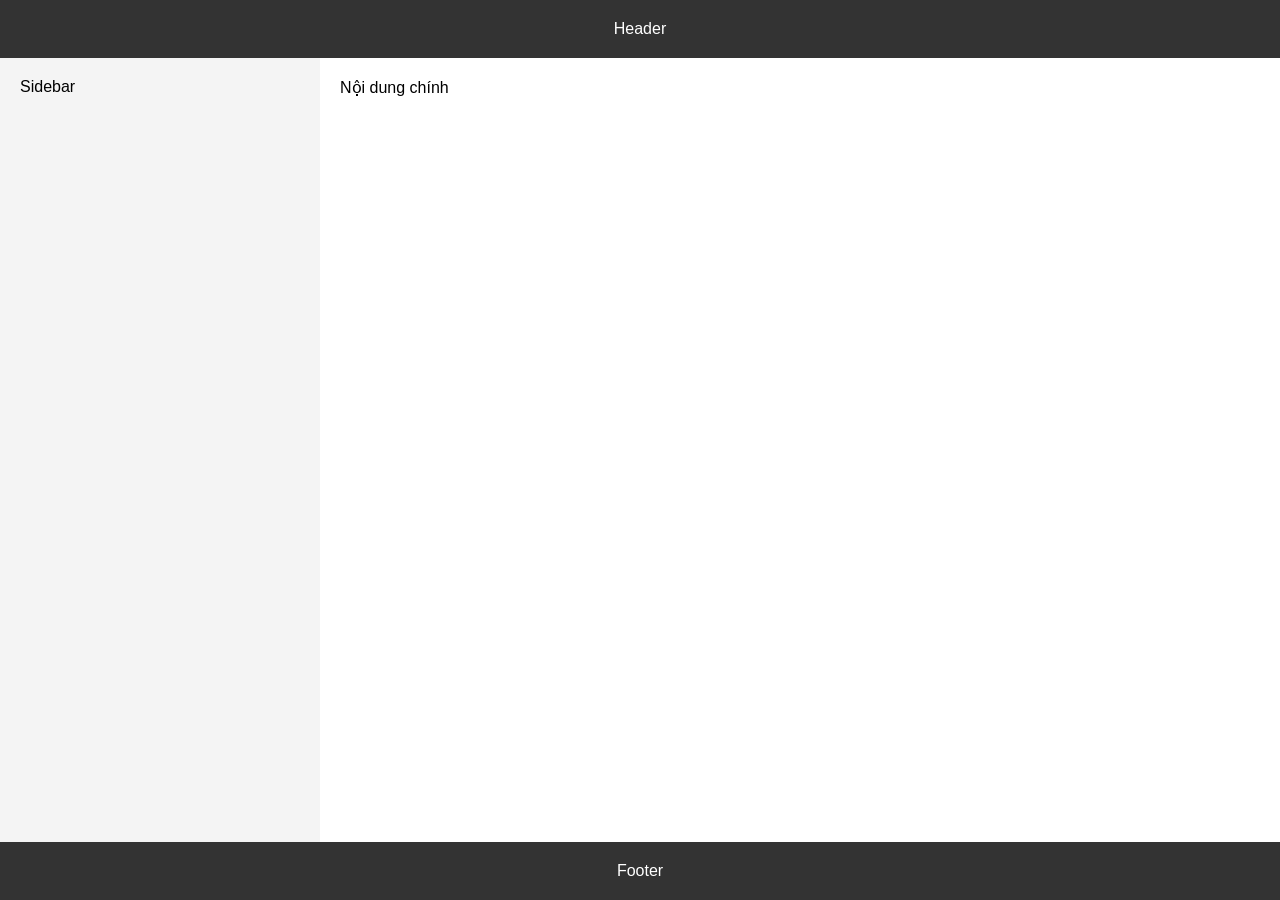
<file: grid-layout/index.html>
<!DOCTYPE html>
<html lang="vi">
<head>
    <meta charset="UTF-8">
    <meta name="viewport" content="width=device-width, initial-scale=1.0">
    <title>CSS Grid Layout</title>
    <link rel="stylesheet" href="style.css">
</head>
<body>
    <div class="container">
        <header class="header">Header</header>
        <nav class="sidebar">Sidebar</nav>
        <main class="content">Nội dung chính</main>
        <footer class="footer">Footer</footer>
    </div>
</body>
</html>
</file>
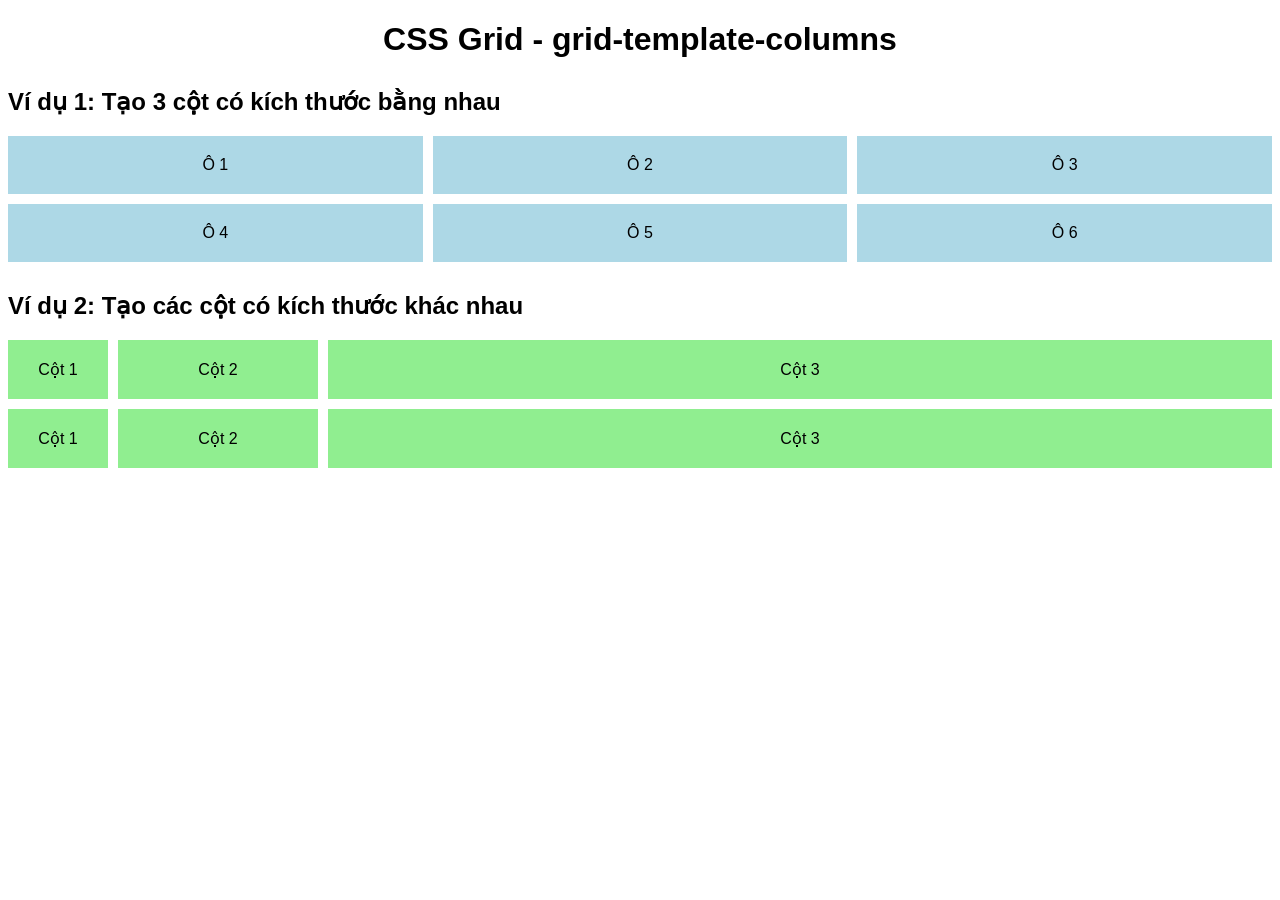
<file: grid-template-columns/index.html>
<!DOCTYPE html>
<html lang="vi">
<head>
    <meta charset="UTF-8">
    <meta name="viewport" content="width=device-width, initial-scale=1.0">
    <title>grid-template-columns</title>

    <style>
        body {
            font-family: Arial, sans-serif;
        }

        h1 {
            text-align: center;
        }

        h2 {
            margin-top: 30px;
        }

        .grid-container {
            display: grid;
            gap: 10px;
            margin-bottom: 30px;
        }

        .grid-container div {
            padding: 20px;
            text-align: center;
        }

        /* Ví dụ 1 */
        .example1 {
            grid-template-columns: 1fr 1fr 1fr;
        }

        .example1 div {
            background-color: lightblue;
        }

        /* Ví dụ 2 */
        .example2 {
            grid-template-columns: 100px 200px 1fr;
        }

        .example2 div {
            background-color: lightgreen;
        }
    </style>
</head>

<body>

    <h1>CSS Grid - grid-template-columns</h1>

    <h2>Ví dụ 1: Tạo 3 cột có kích thước bằng nhau</h2>

    <div class="grid-container example1">
        <div>Ô 1</div>
        <div>Ô 2</div>
        <div>Ô 3</div>
        <div>Ô 4</div>
        <div>Ô 5</div>
        <div>Ô 6</div>
    </div>


    <h2>Ví dụ 2: Tạo các cột có kích thước khác nhau</h2>

    <div class="grid-container example2">
        <div>Cột 1</div>
        <div>Cột 2</div>
        <div>Cột 3</div>
        <div>Cột 1</div>
        <div>Cột 2</div>
        <div>Cột 3</div>
    </div>

</body>
</html>
</file>
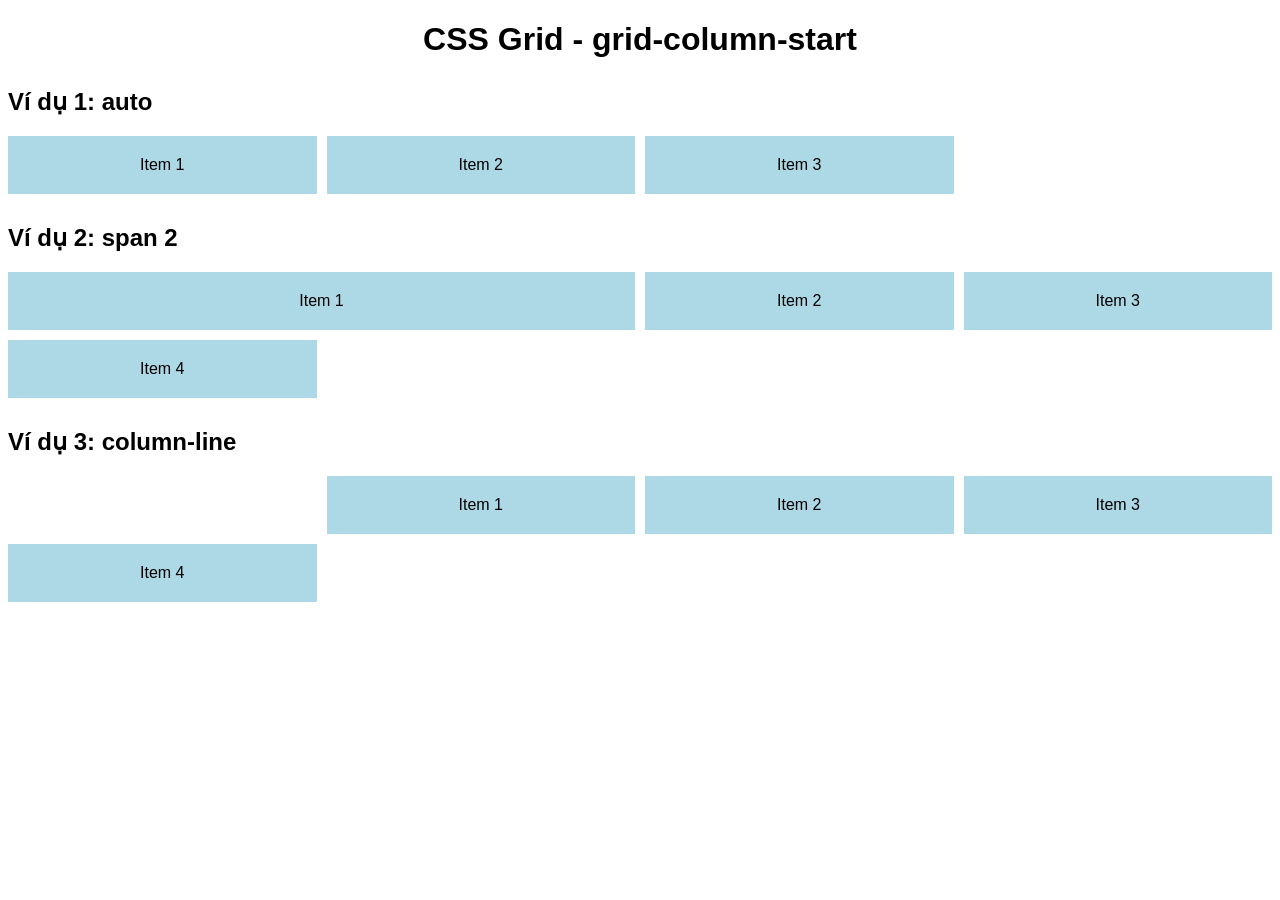
<file: grid-template-columns/grid-column-start/index.html>
<!DOCTYPE html>
<html lang="vi">
<head>
    <meta charset="UTF-8">
    <meta name="viewport" content="width=device-width, initial-scale=1.0">
    <title>grid-column-start</title>

    <style>
        body {
            font-family: Arial, sans-serif;
        }

        h1 {
            text-align: center;
        }

        h2 {
            margin-top: 30px;
        }

        .grid-container {
            display: grid;
            grid-template-columns: repeat(4, 1fr);
            gap: 10px;
            margin-bottom: 30px;
        }

        .grid-container div {
            background-color: lightblue;
            padding: 20px;
            text-align: center;
        }

        /* Ví dụ 1: auto */
        .auto .item1 {
            grid-column-start: auto;
        }

        /* Ví dụ 2: span 2 */
        .span .item1 {
            grid-column-start: span 2;
        }

        /* Ví dụ 3: column-line */
        .column-line .item1 {
            grid-column-start: 2;
        }
    </style>
</head>

<body>

    <h1>CSS Grid - grid-column-start</h1>

    <h2>Ví dụ 1: auto</h2>

    <div class="grid-container auto">
        <div class="item1">Item 1</div>
        <div>Item 2</div>
        <div>Item 3</div>
    </div>


    <h2>Ví dụ 2: span 2</h2>

    <div class="grid-container span">
        <div class="item1">Item 1</div>
        <div>Item 2</div>
        <div>Item 3</div>
        <div>Item 4</div>
    </div>


    <h2>Ví dụ 3: column-line</h2>

    <div class="grid-container column-line">
        <div class="item1">Item 1</div>
        <div>Item 2</div>
        <div>Item 3</div>
        <div>Item 4</div>
    </div>

</body>
</html>
</file>
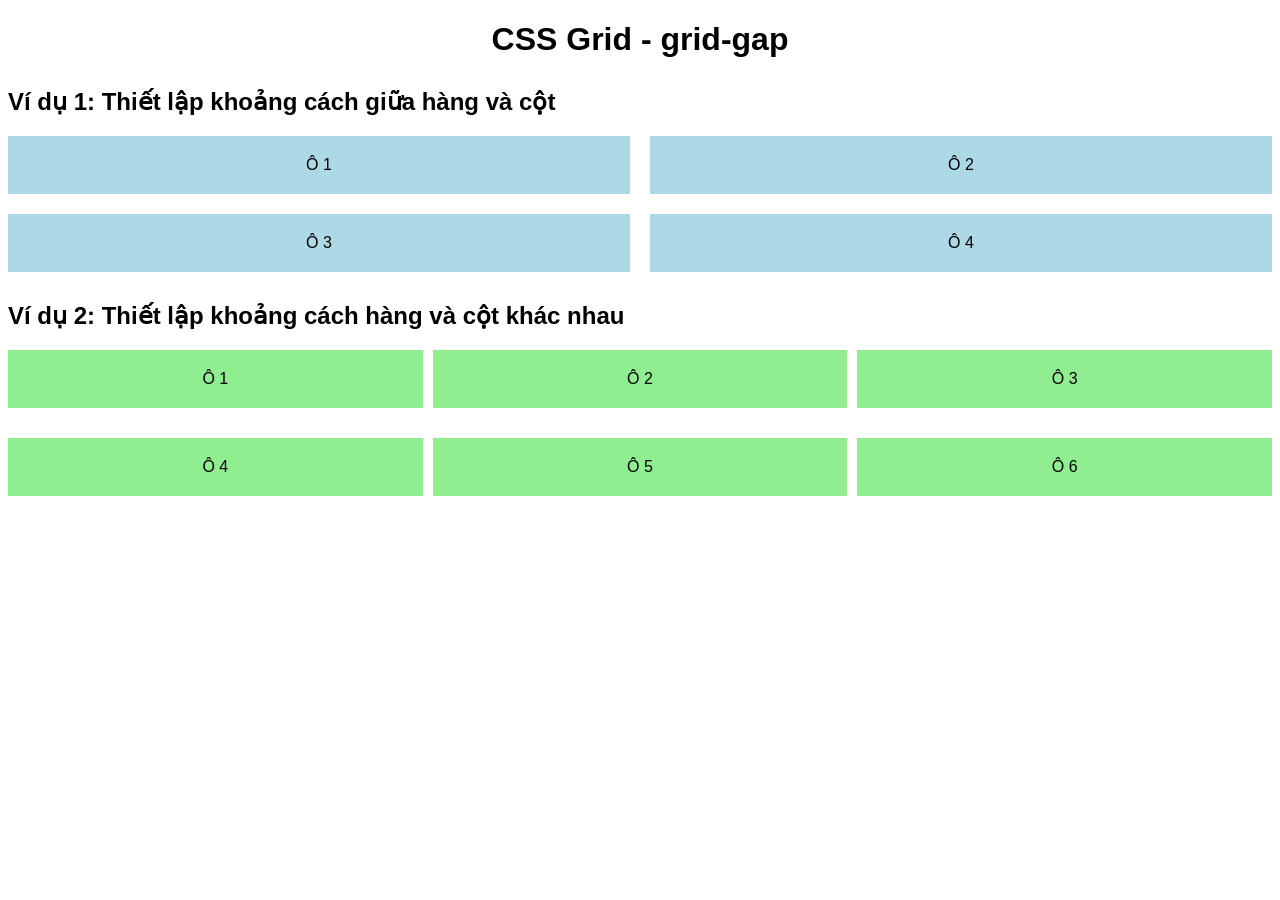
<file: grid-template-columns/grid-gap/index.html>
<!DOCTYPE html>
<html lang="vi">
<head>
    <meta charset="UTF-8">
    <meta name="viewport" content="width=device-width, initial-scale=1.0">
    <title>Grid Gap</title>

    <style>
        body {
            font-family: Arial, sans-serif;
        }

        h1 {
            text-align: center;
        }

        h2 {
            margin-top: 30px;
        }

        .grid-container {
            display: grid;
            margin-bottom: 30px;
        }

        .grid-container div {
            padding: 20px;
            text-align: center;
        }

        /* Ví dụ 1 */
        .example1 {
            grid-template-columns: repeat(2, 1fr);
            grid-gap: 20px;
        }

        .example1 div {
            background-color: lightblue;
        }

        /* Ví dụ 2 */
        .example2 {
            grid-template-columns: repeat(3, 1fr);
            grid-gap: 30px 10px;
        }

        .example2 div {
            background-color: lightgreen;
        }
    </style>
</head>

<body>

    <h1>CSS Grid - grid-gap</h1>

    <h2>Ví dụ 1: Thiết lập khoảng cách giữa hàng và cột</h2>

    <div class="grid-container example1">
        <div>Ô 1</div>
        <div>Ô 2</div>
        <div>Ô 3</div>
        <div>Ô 4</div>
    </div>


    <h2>Ví dụ 2: Thiết lập khoảng cách hàng và cột khác nhau</h2>

    <div class="grid-container example2">
        <div>Ô 1</div>
        <div>Ô 2</div>
        <div>Ô 3</div>
        <div>Ô 4</div>
        <div>Ô 5</div>
        <div>Ô 6</div>
    </div>

</body>
</html>
</file>
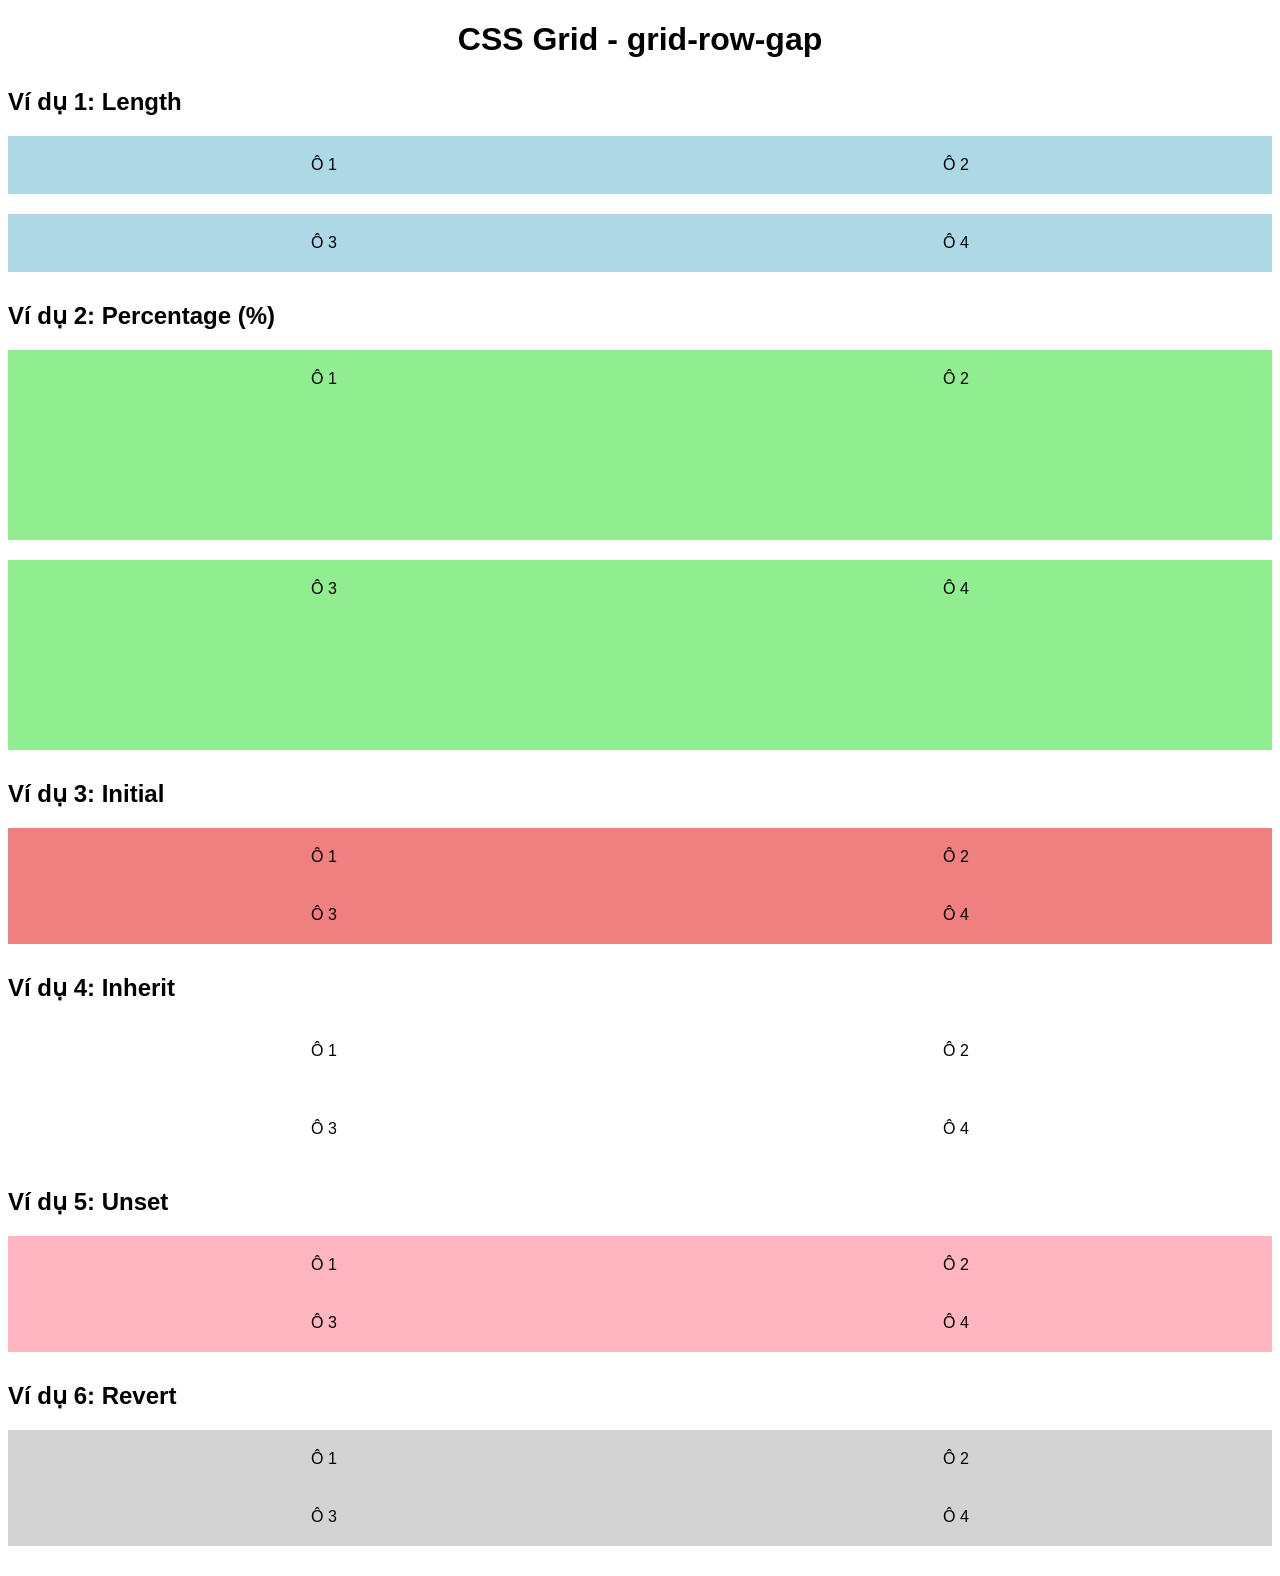
<file: grid-template-columns/grid-row-gap/index.html>
<!DOCTYPE html>
<html lang="vi">
<head>
    <meta charset="UTF-8">
    <meta name="viewport" content="width=device-width, initial-scale=1.0">
    <title>grid-row-gap</title>

    <style>
        body {
            font-family: Arial, sans-serif;
        }

        h1 {
            text-align: center;
        }

        h2 {
            margin-top: 30px;
        }

        .grid-container {
            display: grid;
            grid-template-columns: repeat(2, 1fr);
            margin-bottom: 30px;
        }

        .grid-container div {
            padding: 20px;
            text-align: center;
        }

        /* Length */
        .length {
            grid-row-gap: 20px;
        }

        .length div {
            background-color: lightblue;
        }

        /* Percentage */
        .percentage {
            grid-row-gap: 5%;
            height: 400px;
        }

        .percentage div {
            background-color: lightgreen;
        }

        /* Initial */
        .initial {
            grid-row-gap: initial;
        }

        .initial div {
            background-color: lightcoral;
        }

        /* Inherit */
        .inherit-parent {
            grid-row-gap: 20px;
        }

        .inherit {
            grid-row-gap: inherit;
        }

        .inherit div {
            background-color: lightyellow;
        }

        /* Unset */
        .unset {
            grid-row-gap: unset;
        }

        .unset div {
            background-color: lightpink;
        }

        /* Revert */
        .revert {
            grid-row-gap: revert;
        }

        .revert div {
            background-color: lightgray;
        }
    </style>
</head>

<body>

    <h1>CSS Grid - grid-row-gap</h1>

    <h2>Ví dụ 1: Length</h2>

    <div class="grid-container length">
        <div>Ô 1</div>
        <div>Ô 2</div>
        <div>Ô 3</div>
        <div>Ô 4</div>
    </div>


    <h2>Ví dụ 2: Percentage (%)</h2>

    <div class="grid-container percentage">
        <div>Ô 1</div>
        <div>Ô 2</div>
        <div>Ô 3</div>
        <div>Ô 4</div>
    </div>


    <h2>Ví dụ 3: Initial</h2>

    <div class="grid-container initial">
        <div>Ô 1</div>
        <div>Ô 2</div>
        <div>Ô 3</div>
        <div>Ô 4</div>
    </div>


    <h2>Ví dụ 4: Inherit</h2>

    <div class="grid-container inherit-parent">
        <div>Ô 1</div>
        <div>Ô 2</div>
        <div>Ô 3</div>
        <div>Ô 4</div>
    </div>


    <h2>Ví dụ 5: Unset</h2>

    <div class="grid-container unset">
        <div>Ô 1</div>
        <div>Ô 2</div>
        <div>Ô 3</div>
        <div>Ô 4</div>
    </div>


    <h2>Ví dụ 6: Revert</h2>

    <div class="grid-container revert">
        <div>Ô 1</div>
        <div>Ô 2</div>
        <div>Ô 3</div>
        <div>Ô 4</div>
    </div>

</body>
</html>
</file>
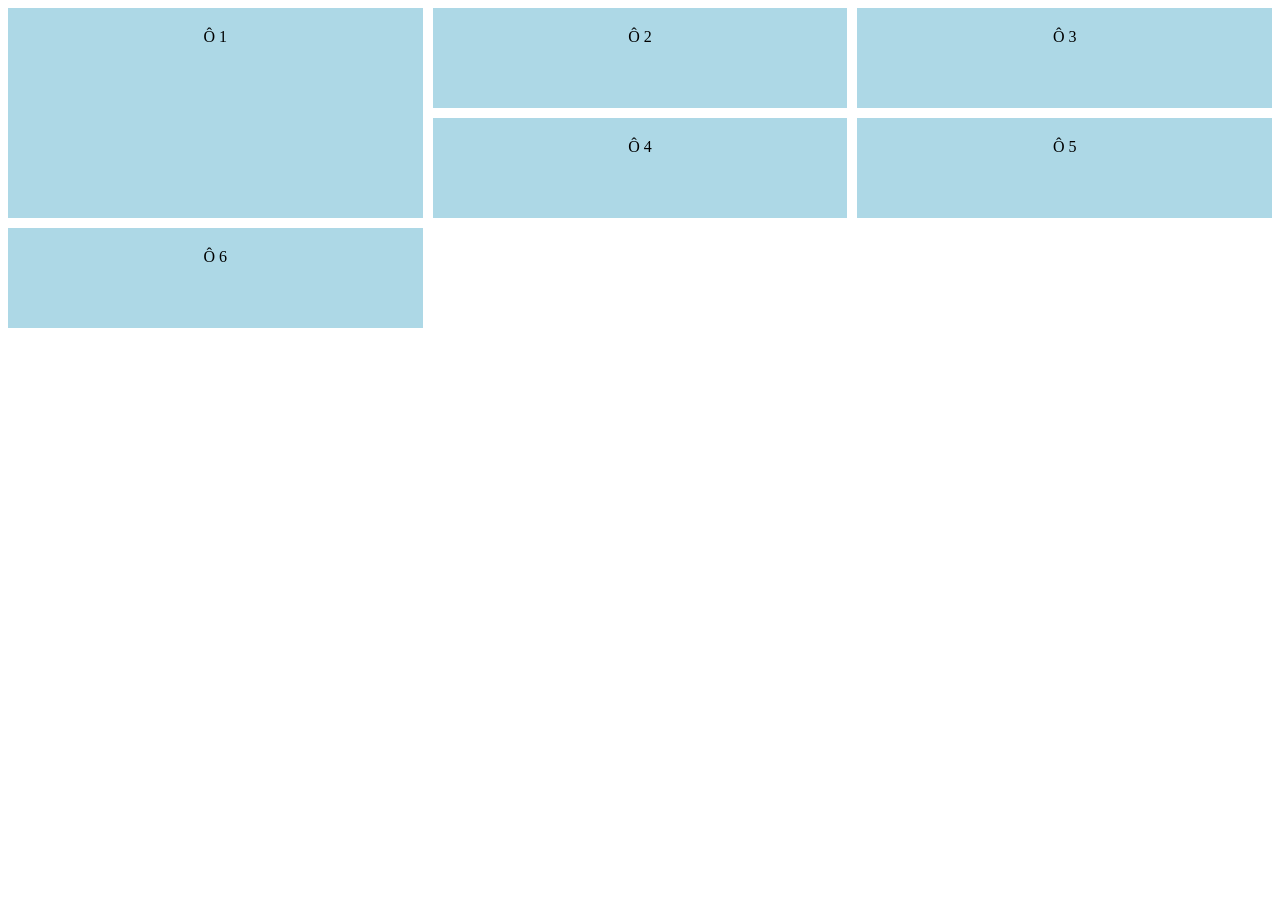
<file: grid-template-columns/grid-row/index.html>
<!DOCTYPE html>
<html lang="vi">
<head>
    <meta charset="UTF-8">
    <meta name="viewport" content="width=device-width, initial-scale=1.0">
    <title>Grid Row</title>
    <link rel="stylesheet" href="style.css">
</head>
<body>

    <div class="grid-container">
        <div class="item item1">Ô 1</div>
        <div class="item">Ô 2</div>
        <div class="item">Ô 3</div>
        <div class="item">Ô 4</div>
        <div class="item">Ô 5</div>
        <div class="item">Ô 6</div>
    </div>

</body>
</html>
</file>
<file: grid-layout/style.css>
* {
    margin: 0;
    padding: 0;
    box-sizing: border-box;
}

body {
    font-family: Arial, sans-serif;
}

.container {
    display: grid;
    grid-template-columns: 1fr 3fr;
    grid-template-rows: auto 1fr auto;
    grid-template-areas:
        "header header"
        "sidebar content"
        "footer footer";
    height: 100vh;
}

.header {
    grid-area: header;
    background-color: #333;
    color: white;
    text-align: center;
    padding: 20px;
}

.sidebar {
    grid-area: sidebar;
    background-color: #f4f4f4;
    padding: 20px;
}

.content {
    grid-area: content;
    padding: 20px;
}

.footer {
    grid-area: footer;
    background-color: #333;
    color: white;
    text-align: center;
    padding: 20px;
}

@media (max-width: 768px) {
    .container {
        grid-template-columns: 1fr;
        grid-template-rows: auto auto 1fr auto;
        grid-template-areas:
            "header"
            "sidebar"
            "content"
            "footer";
    }
}
</file>
<file: grid-template-columns/grid-row/style.css>
.grid-container {
    display: grid;
    grid-template-columns: repeat(3, 1fr);
    grid-template-rows: repeat(3, 100px);
    gap: 10px;
}

.item {
    background-color: lightblue;
    padding: 20px;
    text-align: center;
}

.item1 {
    grid-row: 1 / 3;
}
</file>
